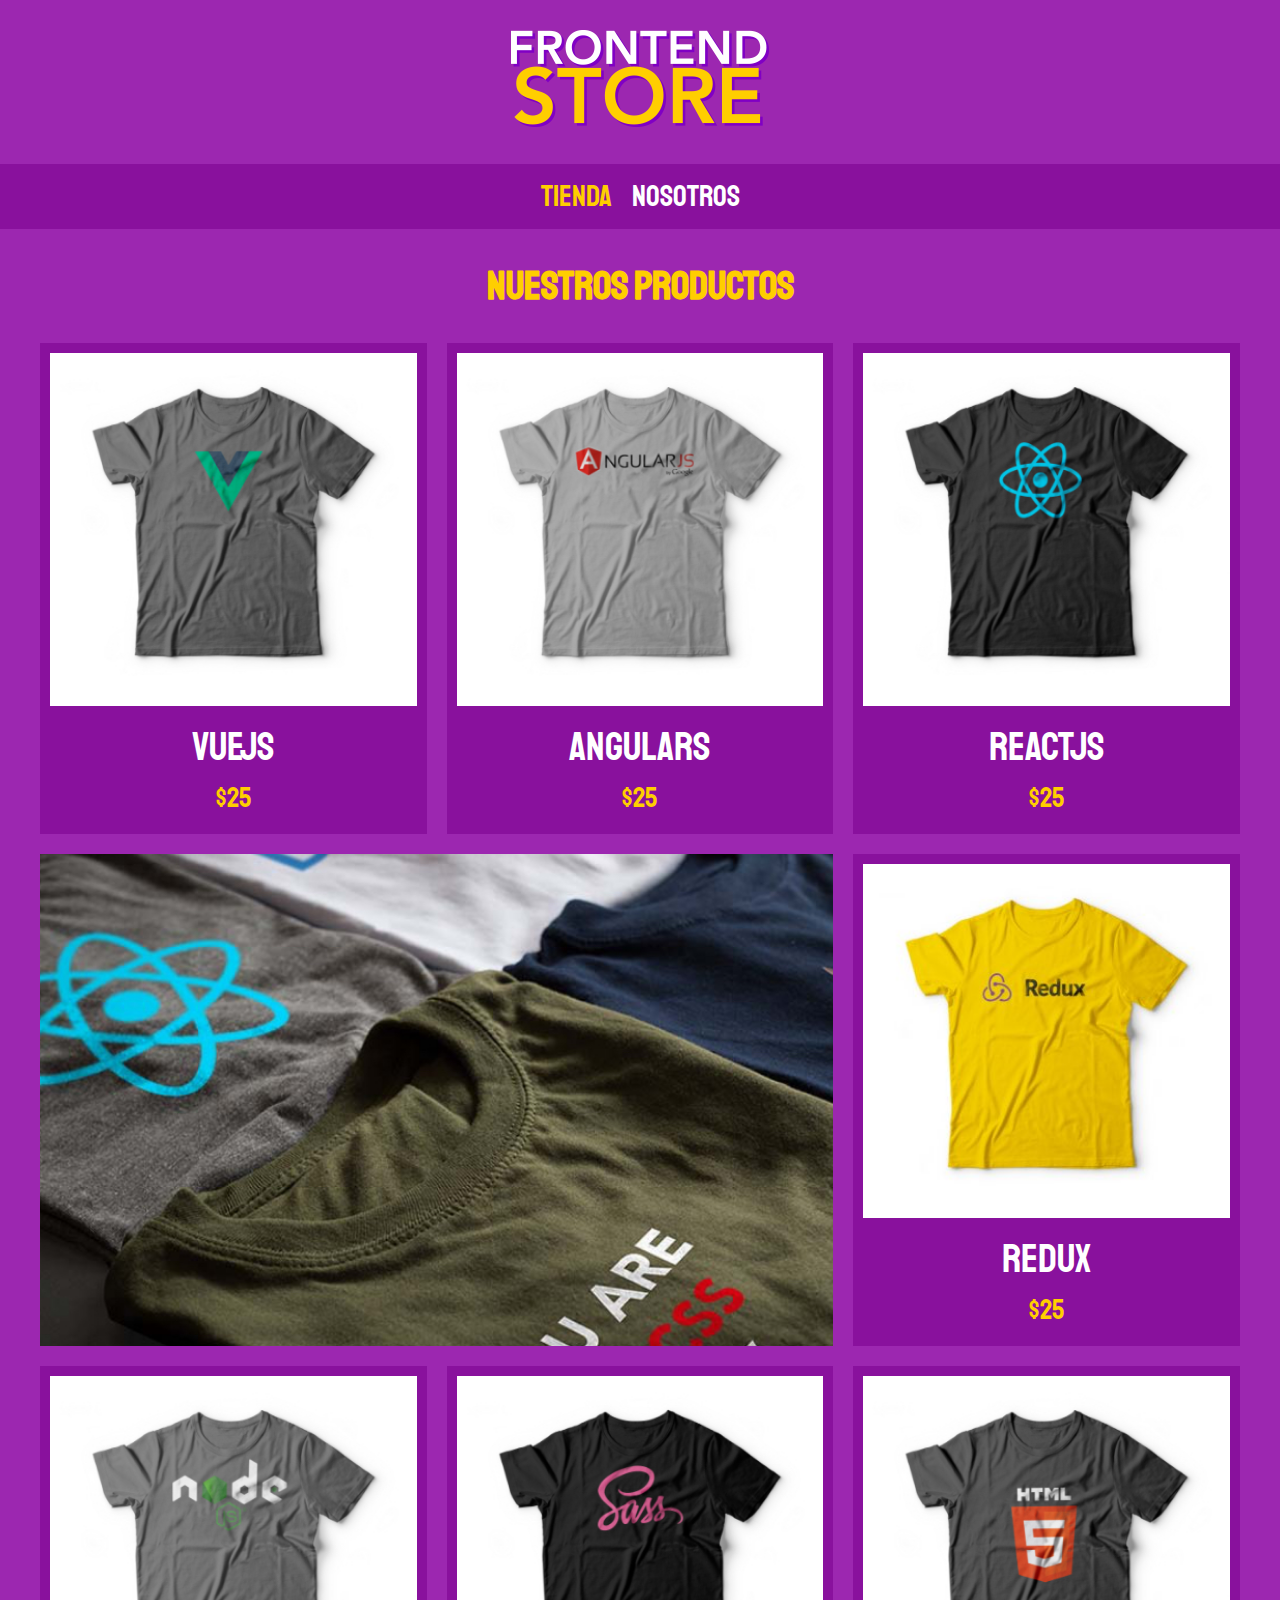
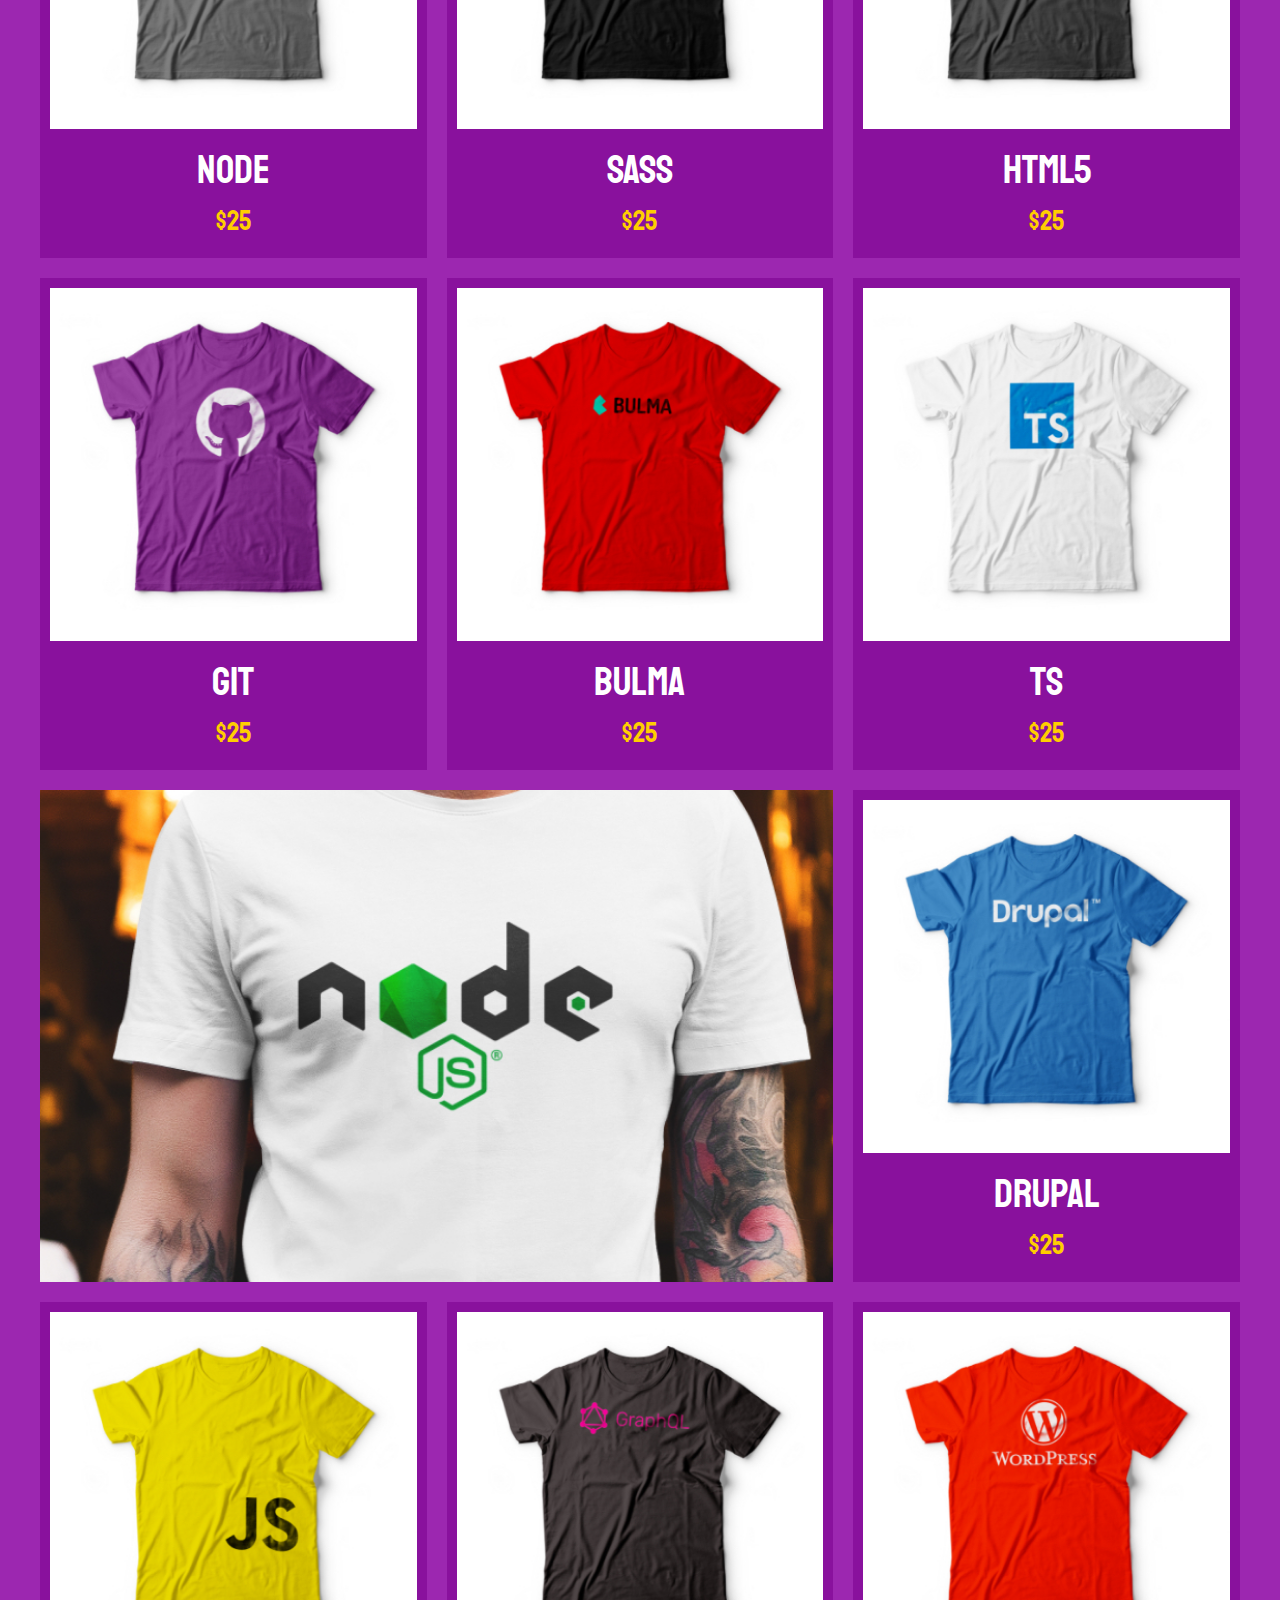
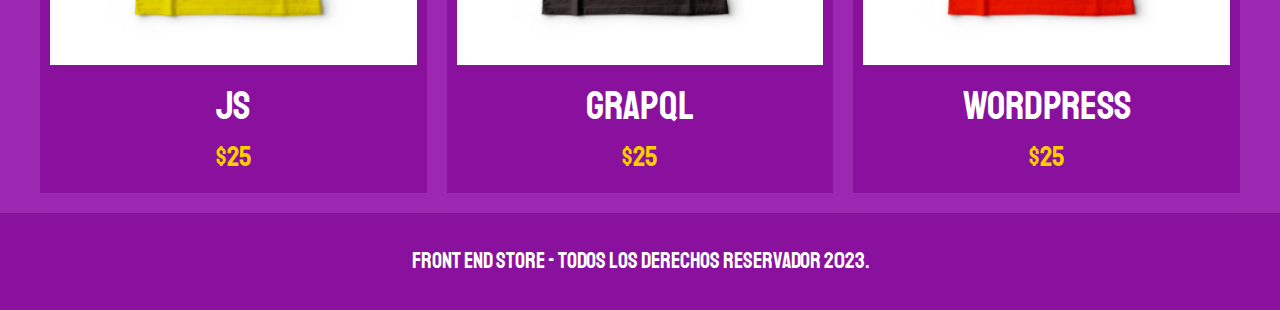
<file: index.html>
<!DOCTYPE html>
<html lang="es">

<head>
    <meta charset="UTF-8">
    <meta name="viewport" content="width=device-width, initial-scale=1.0">
    <title>Frontend Store</title>
    <link rel="stylesheet" href="css/normalize.css">
    <link rel="preconnect" href="https://fonts.googleapis.com">
    <link rel="preconnect" href="https://fonts.gstatic.com" crossorigin>
    <link href="https://fonts.googleapis.com/css2?family=Open+Sans:wght@600;700;800&family=Staatliches&display=swap"
        rel="stylesheet">
    <link rel="stylesheet" href="css/styles.css">
</head>

<body>
    <header class="header">
        <a href="index.html">
            <img class="header__logo" src="img/logo.png" alt="Logo">
        </a>
    </header>
    <nav class="navigation">
        <a class="navigation__link navigation__link--active" href="index.html">Tienda</a>
        <a class="navigation__link" href="nosotros.html">Nosotros</a>
    </nav>
    <main class="container">
        <h1>Nuestros Productos</h1>
        <div class="grid">
            <div class="product">
                <a href="producto.html">
                    <img class="product__image" src="img/1.jpg" alt="T-shirt image">
                    <div class="product__information">
                        <p class="product__name">VueJS</p>
                        <p class="product__price">$25</p>
                    </div>
                </a>
            </div>
            <div class="product">
                <a href="producto.html">
                    <img class="product__image" src="img/2.jpg" alt="T-shirt image">
                    <div class="product__information">
                        <p class="product__name">AngularS</p>
                        <p class="product__price">$25</p>
                    </div>
                </a>
            </div>
            <div class="product">
                <a href="producto.html">
                    <img class="product__image" src="img/3.jpg" alt="T-shirt image">
                    <div class="product__information">
                        <p class="product__name">ReactJS</p>
                        <p class="product__price">$25</p>
                    </div>
                </a>
            </div>
            <div class="product">
                <a href="producto.html">
                    <img class="product__image" src="img/4.jpg" alt="T-shirt image">
                    <div class="product__information">
                        <p class="product__name">Redux</p>
                        <p class="product__price">$25</p>
                    </div>
                </a>
            </div>
            <div class="product">
                <a href="producto.html">
                    <img class="product__image" src="img/5.jpg" alt="T-shirt image">
                    <div class="product__information">
                        <p class="product__name">Node</p>
                        <p class="product__price">$25</p>
                    </div>
                </a>
            </div>
            <div class="product">
                <a href="producto.html">
                    <img class="product__image" src="img/6.jpg" alt="T-shirt image">
                    <div class="product__information">
                        <p class="product__name">SASS</p>
                        <p class="product__price">$25</p>
                    </div>
                </a>
            </div>
            <div class="product">
                <a href="producto.html">
                    <img class="product__image" src="img/7.jpg" alt="T-shirt image">
                    <div class="product__information">
                        <p class="product__name">HTML5</p>
                        <p class="product__price">$25</p>
                    </div>
                </a>
            </div>
            <div class="product">
                <a href="producto.html">
                    <img class="product__image" src="img/8.jpg" alt="T-shirt image">
                    <div class="product__information">
                        <p class="product__name">Git</p>
                        <p class="product__price">$25</p>
                    </div>
                </a>
            </div>
            <div class="product">
                <a href="producto.html">
                    <img class="product__image" src="img/9.jpg" alt="T-shirt image">
                    <div class="product__information">
                        <p class="product__name">Bulma</p>
                        <p class="product__price">$25</p>
                    </div>
                </a>
            </div>
            <div class="product">
                <a href="producto.html">
                    <img class="product__image" src="img/10.jpg" alt="T-shirt image">
                    <div class="product__information">
                        <p class="product__name">TS</p>
                        <p class="product__price">$25</p>
                    </div>
                </a>
            </div>
            <div class="product">
                <a href="producto.html">
                    <img class="product__image" src="img/11.jpg" alt="T-shirt image">
                    <div class="product__information">
                        <p class="product__name">Drupal</p>
                        <p class="product__price">$25</p>
                    </div>
                </a>
            </div>
            <div class="product">
                <a href="producto.html">
                    <img class="product__image" src="img/12.jpg" alt="T-shirt image">
                    <div class="product__information">
                        <p class="product__name">JS</p>
                        <p class="product__price">$25</p>
                    </div>
                </a>
            </div>
            <div class="product">
                <a href="producto.html">
                    <img class="product__image" src="img/13.jpg" alt="T-shirt image">
                    <div class="product__information">
                        <p class="product__name">GrapQL</p>
                        <p class="product__price">$25</p>
                    </div>
                </a>
            </div>
            <div class="product">
                <a href="producto.html">
                    <img class="product__image" src="img/14.jpg" alt="T-shirt image">
                    <div class="product__information">
                        <p class="product__name">WordPress</p>
                        <p class="product__price">$25</p>
                    </div>
                </a>
            </div>
            <div class="graph tshirt--graph"></div>

            <div class="graph node--graph"></div>
        </div>
    </main>
    <footer class="footer">
        <p class="footer__text">Front End Store - Todos los derechos reservador 2023.</p>
    </footer>
</body>

</html>
</file>
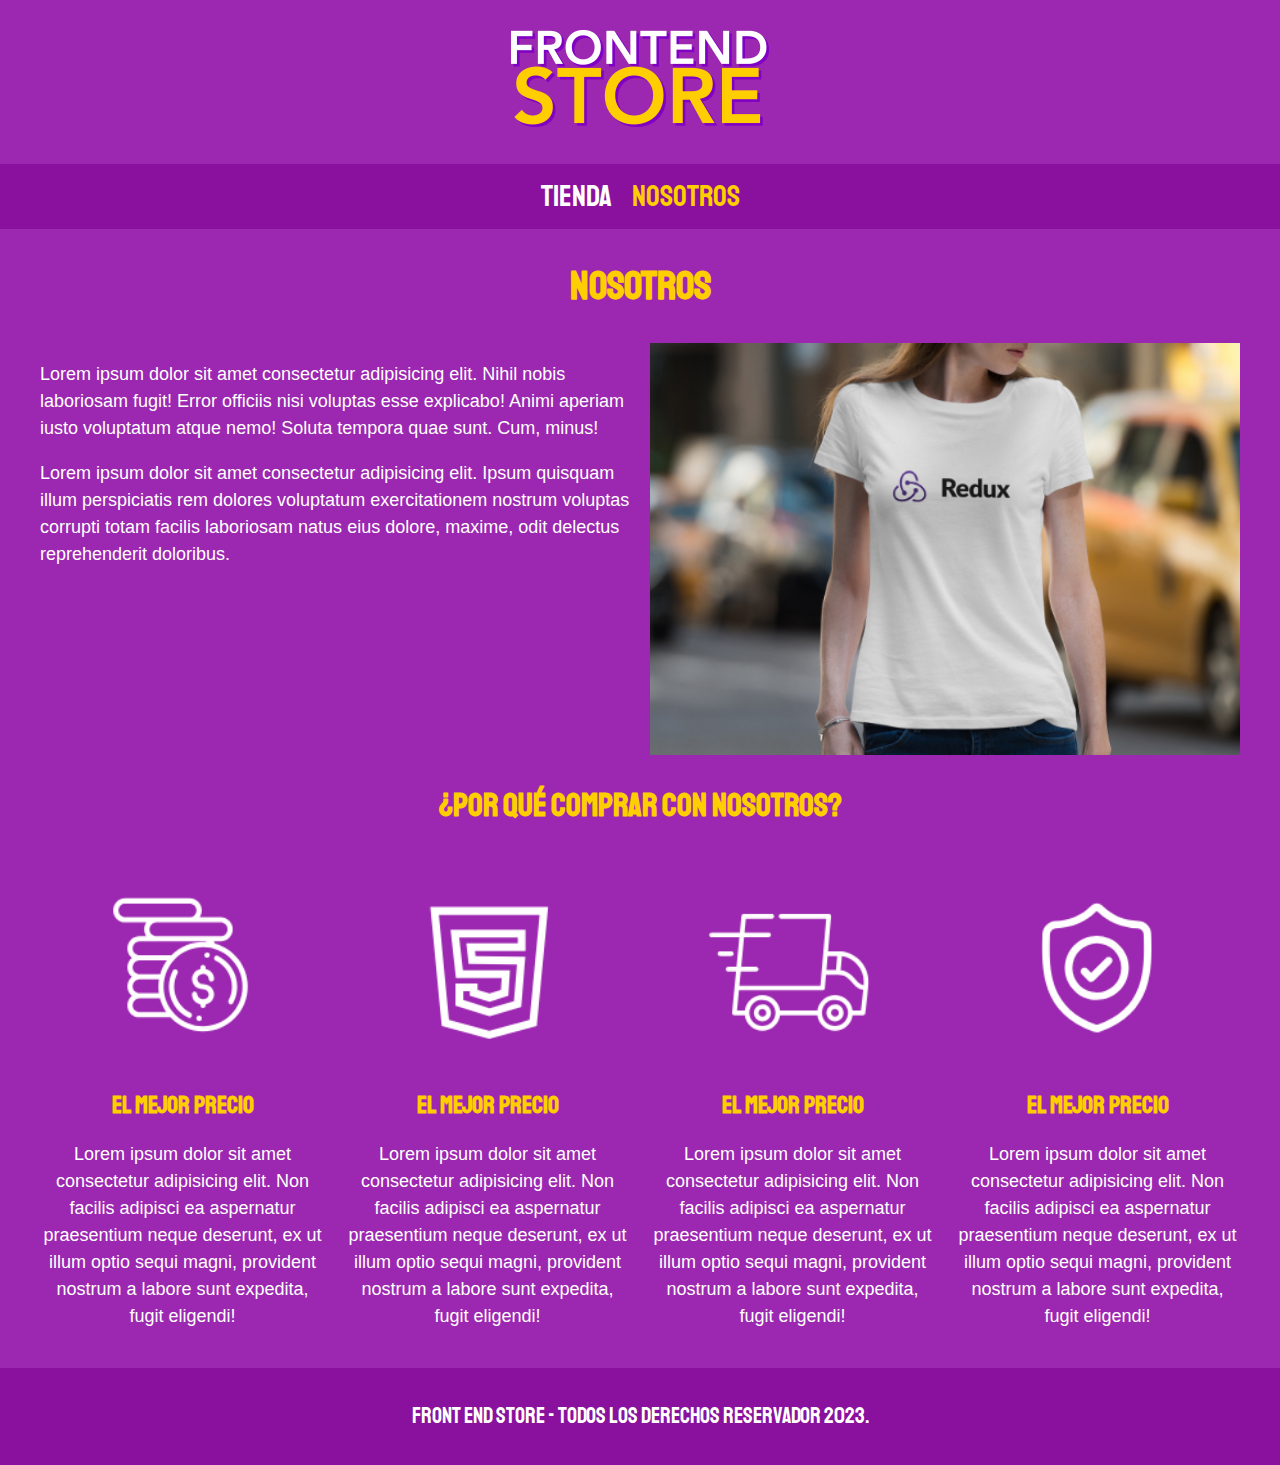
<file: nosotros.html>
<!DOCTYPE html>
<html lang="es">

<head>
    <meta charset="UTF-8">
    <meta name="viewport" content="width=device-width, initial-scale=1.0">
    <title>Frontend Store</title>
    <link rel="stylesheet" href="css/normalize.css">
    <link rel="preconnect" href="https://fonts.googleapis.com">
    <link rel="preconnect" href="https://fonts.gstatic.com" crossorigin>
    <link href="https://fonts.googleapis.com/css2?family=Open+Sans:wght@600;700;800&family=Staatliches&display=swap"
        rel="stylesheet">
    <link rel="stylesheet" href="css/styles.css">
</head>

<body>
    <header class="header">
        <a href="index.html">
            <img class="header__logo" src="img/logo.png" alt="Logo">
        </a>
    </header>
    <nav class="navigation">
        <a class="navigation__link" href="index.html">Tienda</a>
        <a class="navigation__link navigation__link--active" href="nosotros.html">Nosotros</a>
    </nav>
    <main class="container">
        <h1>Nosotros</h1>
        <div class="us">
            <div class="us__content">
                <p>
                    Lorem ipsum dolor sit amet consectetur adipisicing elit. Nihil nobis laboriosam fugit! Error
                    officiis
                    nisi voluptas esse explicabo! Animi aperiam iusto voluptatum atque nemo! Soluta tempora quae sunt.
                    Cum,
                    minus!
                </p>
                <p>
                    Lorem ipsum dolor sit amet consectetur adipisicing elit. Ipsum quisquam illum perspiciatis rem
                    dolores
                    voluptatum exercitationem nostrum voluptas corrupti totam facilis laboriosam natus eius dolore,
                    maxime,
                    odit delectus reprehenderit doloribus.
                </p>
            </div>
            <img class="us__image" src="img/nosotros.jpg" alt="Image about us">
        </div>
    </main>
    <div class="container">
        <h2>¿Por qué comprar con nosotros?</h2>
        <div class="blocks">
            <div class="block">
                <img src="img/icono_1.png" alt="why buy">
                <h3 class="block__title">El mejor precio</h3>
                <p>Lorem ipsum dolor sit amet consectetur adipisicing elit. Non facilis adipisci ea aspernatur
                    praesentium neque deserunt, ex ut illum optio sequi magni, provident nostrum a labore sunt expedita,
                    fugit eligendi!</p>
            </div>
            <div class="block">
                <img src="img/icono_2.png" alt="why buy">
                <h3 class="block__title">El mejor precio</h3>
                <p>Lorem ipsum dolor sit amet consectetur adipisicing elit. Non facilis adipisci ea aspernatur
                    praesentium neque deserunt, ex ut illum optio sequi magni, provident nostrum a labore sunt expedita,
                    fugit eligendi!</p>
            </div>
            <div class="block">
                <img src="img/icono_3.png" alt="why buy">
                <h3 class="block__title">El mejor precio</h3>
                <p>Lorem ipsum dolor sit amet consectetur adipisicing elit. Non facilis adipisci ea aspernatur
                    praesentium neque deserunt, ex ut illum optio sequi magni, provident nostrum a labore sunt expedita,
                    fugit eligendi!</p>
            </div>
            <div class="block">
                <img src="img/icono_4.png" alt="why buy">
                <h3 class="block__title">El mejor precio</h3>
                <p>Lorem ipsum dolor sit amet consectetur adipisicing elit. Non facilis adipisci ea aspernatur
                    praesentium neque deserunt, ex ut illum optio sequi magni, provident nostrum a labore sunt expedita,
                    fugit eligendi!</p>
            </div>
        </div>
        
    </div>
    <footer class="footer">
        <p class="footer__text">Front End Store - Todos los derechos reservador 2023.</p>
    </footer>
</body>

</html>
</file>
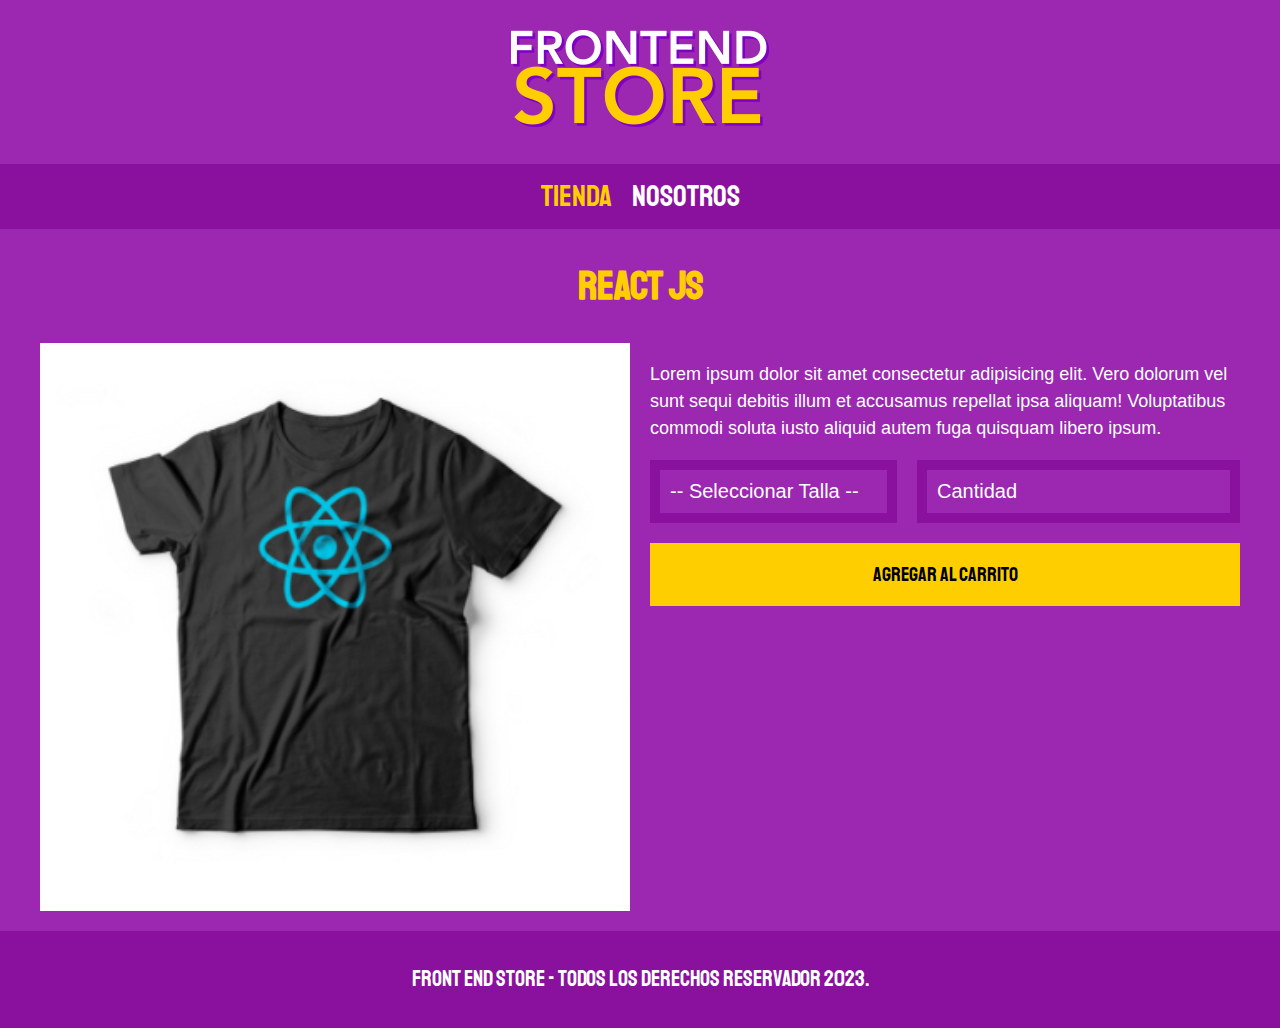
<file: producto.html>
<!DOCTYPE html>
<html lang="es">

<head>
    <meta charset="UTF-8">
    <meta name="viewport" content="width=device-width, initial-scale=1.0">
    <title>Frontend Store</title>
    <link rel="stylesheet" href="css/normalize.css">
    <link rel="preconnect" href="https://fonts.googleapis.com">
    <link rel="preconnect" href="https://fonts.gstatic.com" crossorigin>
    <link href="https://fonts.googleapis.com/css2?family=Open+Sans:wght@600;700;800&family=Staatliches&display=swap"
        rel="stylesheet">
    <link rel="stylesheet" href="css/styles.css">
</head>

<body>
    <header class="header">
        <a href="index.html">
            <img class="header__logo" src="img/logo.png" alt="Logo">
        </a>
    </header>
    <nav class="navigation">
        <a class="navigation__link navigation__link--active" href="index.html">Tienda</a>
        <a class="navigation__link" href="nosotros.html">Nosotros</a>
    </nav>
    <main class="container">
        <h1>React JS</h1>
        <div class="t-shirt">
            <img class="t-shirt__image" src="img/3.jpg" alt="T-shirt image">
            <div class="t-shirt__content">
                <p>Lorem ipsum dolor sit amet consectetur adipisicing elit. Vero dolorum vel sunt sequi debitis illum et
                    accusamus repellat ipsa aliquam! Voluptatibus commodi soluta iusto aliquid autem fuga quisquam
                    libero ipsum.</p>
                    <div class="form">
                        <select class="form__field" name="size">
                            <option disabled selected> -- Seleccionar Talla -- </option>
                            <option value="S"> Chica </option>
                            <option value="M"> Mediana </option>
                            <option value="L"> Grande </option>
                        </select>
                        <input class="form__field" type="number" placeholder="Cantidad" min="1" step="5" >
                        <input class="form__submit" type="submit" value="Agregar al carrito">
                    </div>
            </div>
        </div>
    </main>

    <footer class="footer">
        <p class="footer__text">Front End Store - Todos los derechos reservador 2023.</p>
    </footer>
</body>

</html>
</file>
<file: css/styles.css>
:root {
    --primary: #9C27B0;
    --darkPrimary: #89119D;
    --secondary: #FFCE00;
    --darkSecondary: rgb(233, 287, 2);
    --white: #FFF;
    --black: #000;

    --primaryFont: 'Staatliches', cursive;
}

html {
    box-sizing: border-box;
    font-size: 62.5%;
}

*,
*::before,
*::after {
    box-sizing: inherit;
}

body {
    background-color: var(--primary);
    font-size: 1.6rem;
    line-height: 1.5;
}

p {
    font-size: 1.8rem;
    font-family: Arial, Helvetica, sans-serif;
    color: var(--white);
}

a {
    text-decoration: none;
}


img {
    width: 100%;
}

.container {
    max-width: 120rem;
    margin: 0 auto;
}

h1,
h2,
h3 {
    text-align: center;
    color: var(--secondary);
    font-family: var(--primaryFont);
}

h1 {
    font-size: 4rem;
    ;
}

h2 {
    font-size: 3.2rem;
    ;
}

h3 {
    font-size: 2.4rem;
    ;
}

.header {
    display: flex;
    justify-content: center;
}

.header__logo {
    margin: 3rem 0;
}

.footer {
    background-color: var(--darkPrimary);
    padding: 1rem 0;
    margin-top: 2rem;
}

.footer__text {
    text-align: center;
    font-family: var(--primaryFont);
    font-size: 2.2rem;
}

.navigation {
    background-color: var(--darkPrimary);
    padding: 1rem 0;
    display: flex;
    justify-content: center;
    gap: 2rem;
}

.navigation__link {
    font-family: var(--primaryFont);
    color: var(--white);
    font-size: 3rem;
}

.navigation__link--active,
.navigation__link:hover {
    color: var(--secondary)
}

.grid {
    display: grid;
    grid-template-columns: repeat(2, 1fr);
    gap: 2rem;
}

@media (width >=768px) {
    .grid {
        grid-template-columns: repeat(3, 1fr);
    }
}

.product {
    background-color: var(--darkPrimary);
    padding: 1rem;
    /* border: 1px solid var(--secondary);
    border-radius: 10px; */
}

.product__name {
    font-size: 4rem;
}

.product__price {
    font-size: 2.8rem;
    color: var(--secondary)
}

.product__name,
.product__price {
    font-family: var(--primaryFont);
    margin: 1rem 0;
    text-align: center;
    line-height: 1.2;
}

.graph {
    grid-column: 1 / 3;
    background-repeat: no-repeat;
    background-size: cover;
    grid-column: 1 / 3;
}

.tshirt--graph {
    grid-row: 2 / 3;
    background-image: url(../img//grafico1.jpg);
}

.node--graph {
    grid-row: 8 / 9;
    background-image: url(../img/grafico2.jpg);
}

@media (width >=768px) {
    .node--graph {
        grid-row: 5 / 6;
        background-image: url(../img/grafico2.jpg);
    }

}

/* Nosotros */

.us {
    display: grid;
    grid-template-rows: repeat(2, auto);
}

.us__image {
    grid-row: 1 / 2;
}

@media (width >= 768px) {
    .us {
        grid-template-columns: repeat(2, 1fr);
        column-gap: 2rem;
    }

    .us__image {
        grid-column: 2 / 3;
    }
}

.blocks {
    display: grid;
    grid-template-columns: repeat(2, 1fr);
    gap: 2rem;
}

.block {
    text-align: center;
}

.block__title {
    margin: 0;
}

@media (width >=768px) {
    .blocks {
        grid-template-columns: repeat(4, 1fr);
    }
}

/* Página del producto */
@media (width >=768px) {
    .t-shirt {
        display: grid;
        grid-template-columns: repeat(2, 1fr);
        column-gap: 2rem;
    }
}

.form {
    display: grid;
    grid-template-columns: repeat(2, fr);
    gap: 2rem;
}

.form__field {
    /* border-color: var(--darkPrimary);
    border-width: 1rem;
    border-style: solid; */
    border:1rem solid var(--darkPrimary);
    background-color: transparent;
    color: var(--white);
    font-size: 2rem;
    font-family: Arial, Helvetica, sans-serif;
    padding: 1rem;
    appearance: none;/* Remover los estilos que el navegador le da con respecto a algunos elementos */

}

.form__field::placeholder{
    color: var(--white);
    opacity: 1;
}

.form__field option{
    background-color: var(--primary);
}

.form__submit {
    background-color: var(--secondary);
    border: none;
    font-size: 2rem;
    font-family: var(--primaryFont);
    padding: 2rem;
    grid-column: 1 / 3;
    transition: background-color 2.3s ease;
    animation: enLargeButton 3s infinite;
}

.form__submit:hover{
    cursor: pointer;
    background-color: var(--darkSecondary);
    animation: none;
}

@keyframes enLargeButton{
    0%{
        transform: scale(1);
    }
    50%{
        transform: scale(1.1);
    }
    100%{
        transform: scale(1);
    }
}
</file>
